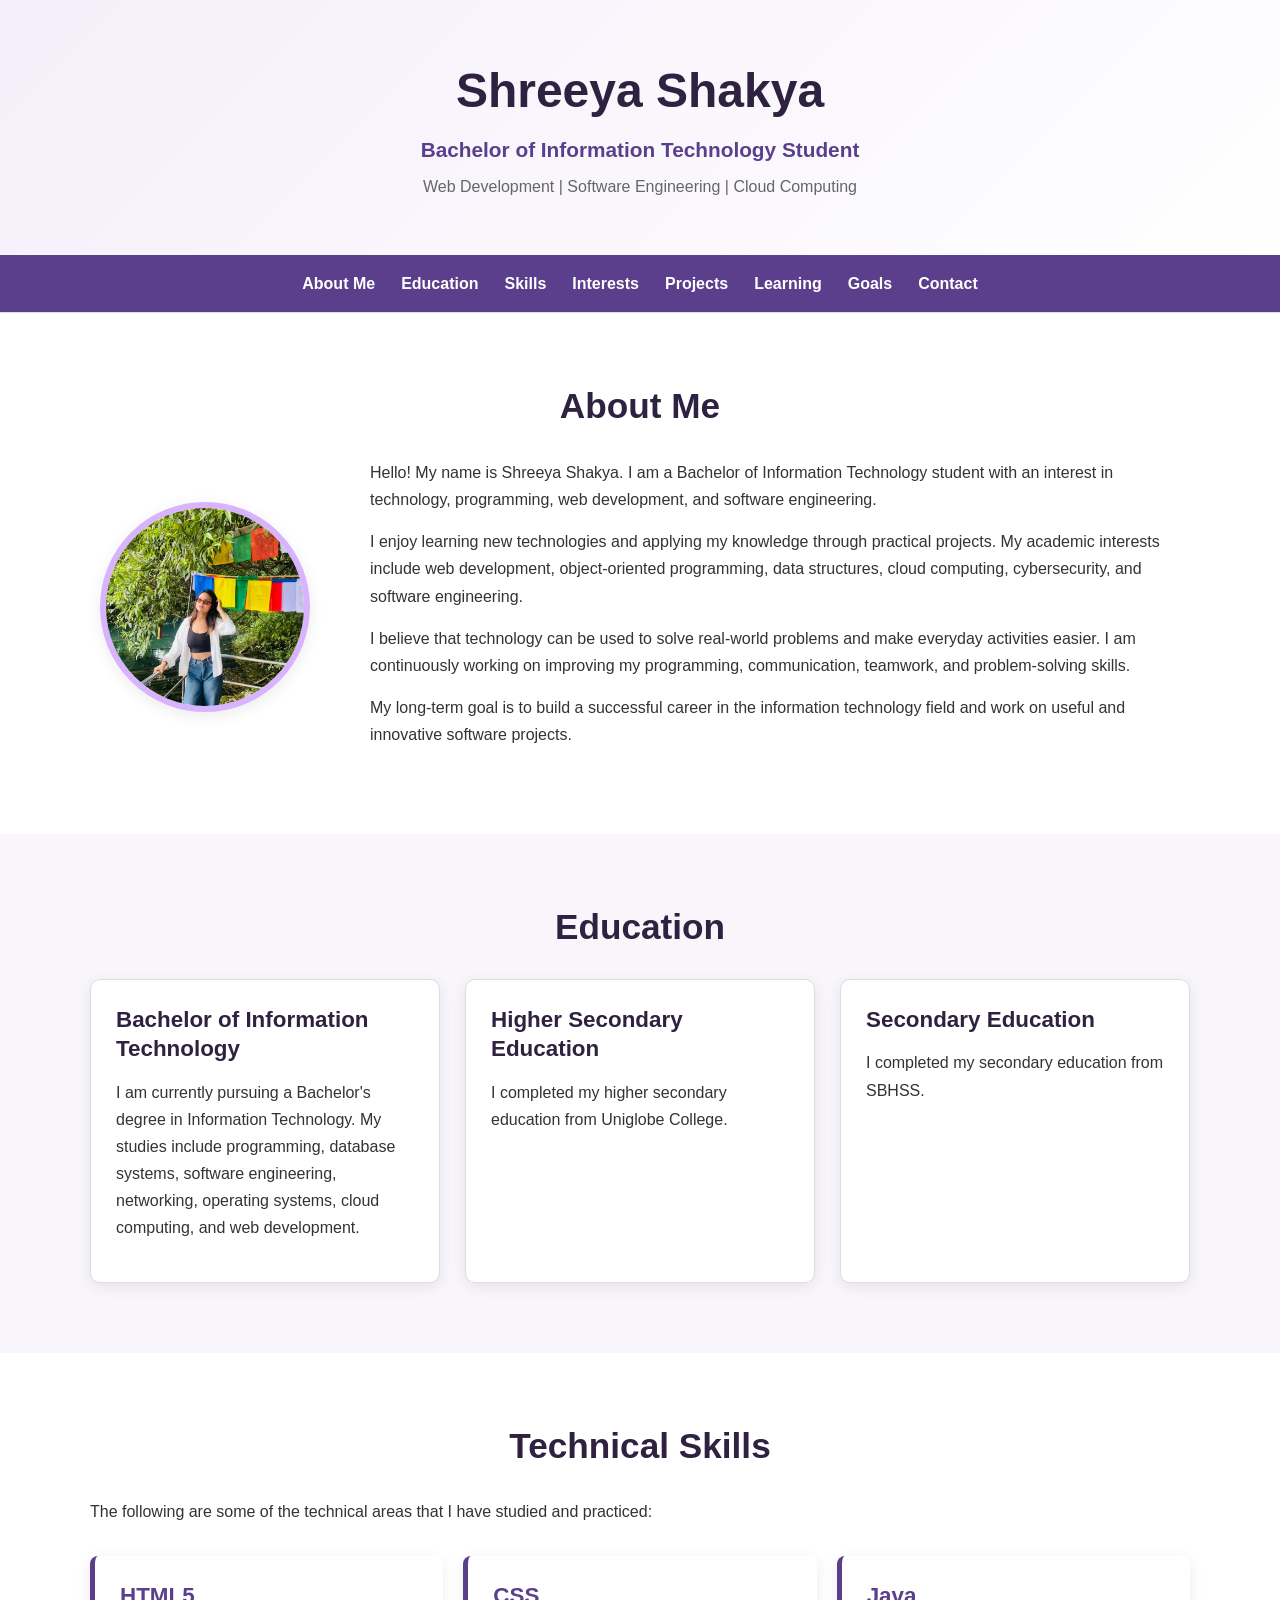
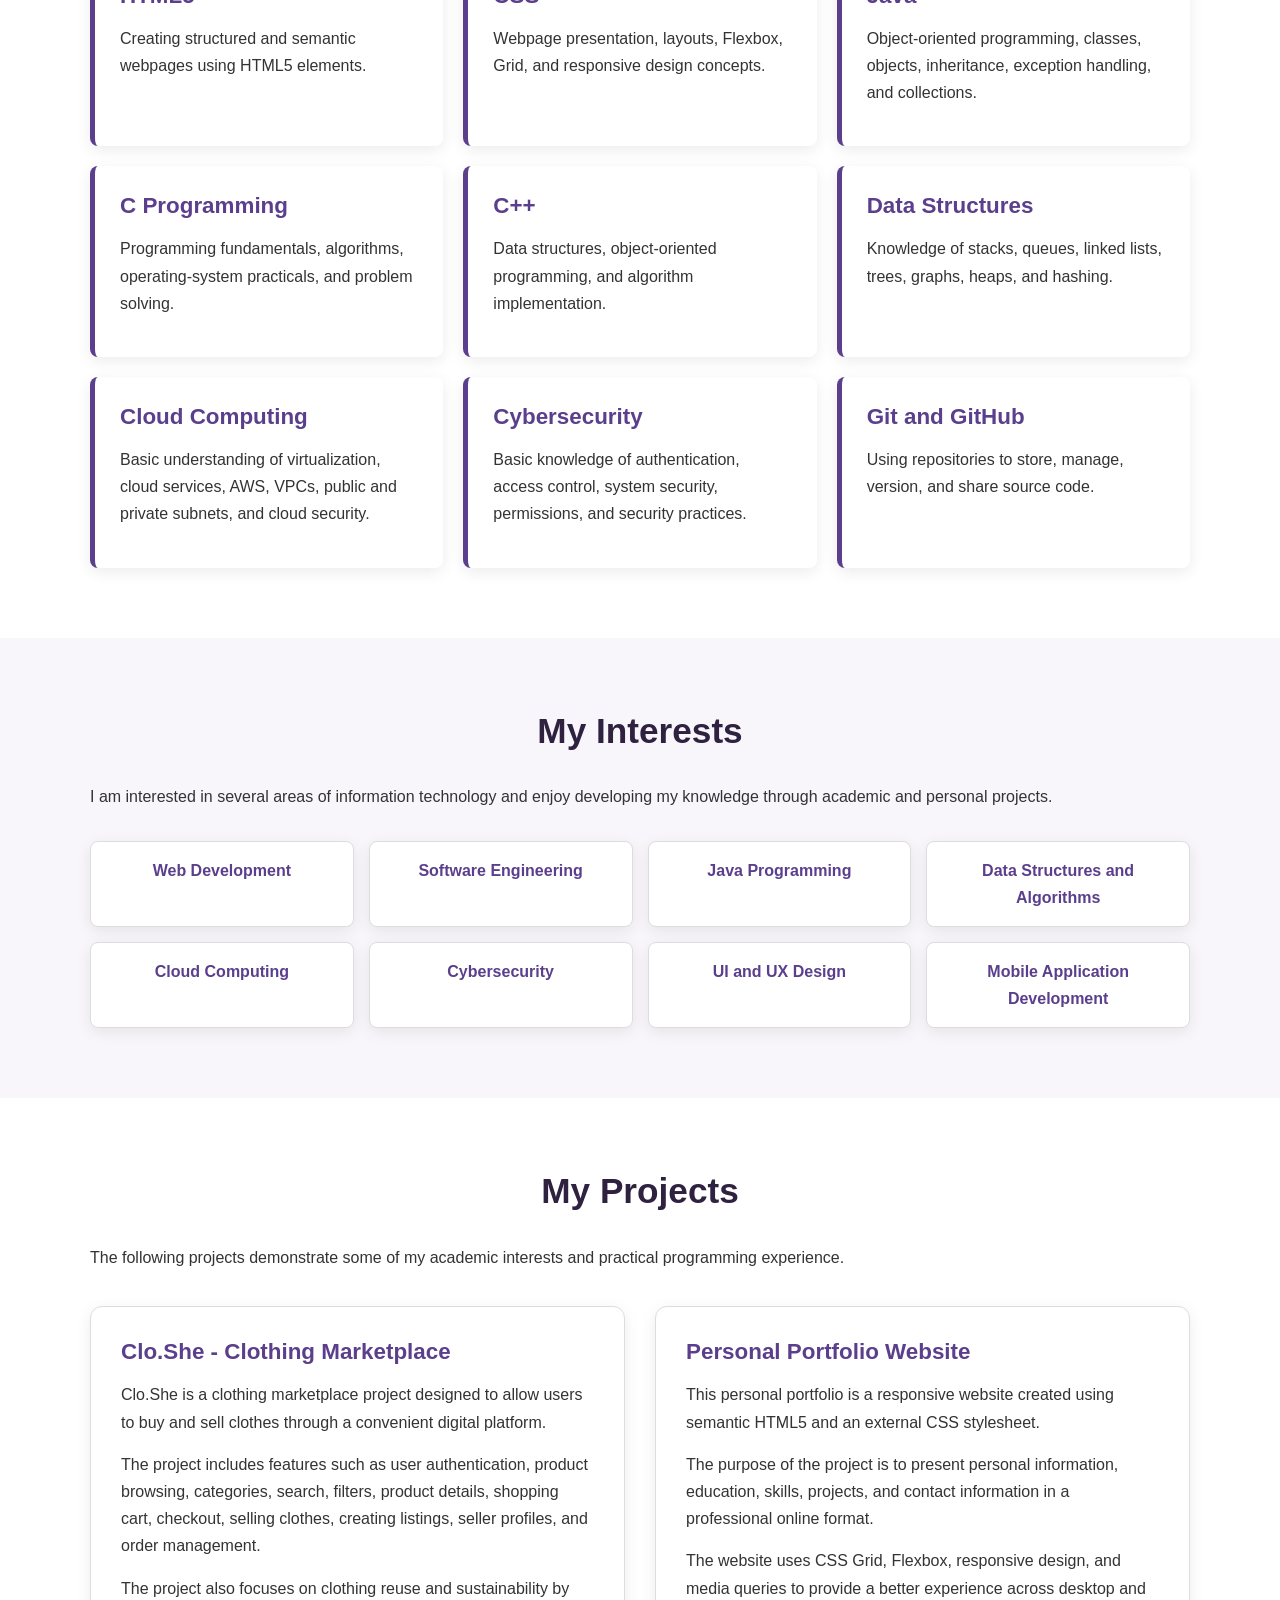
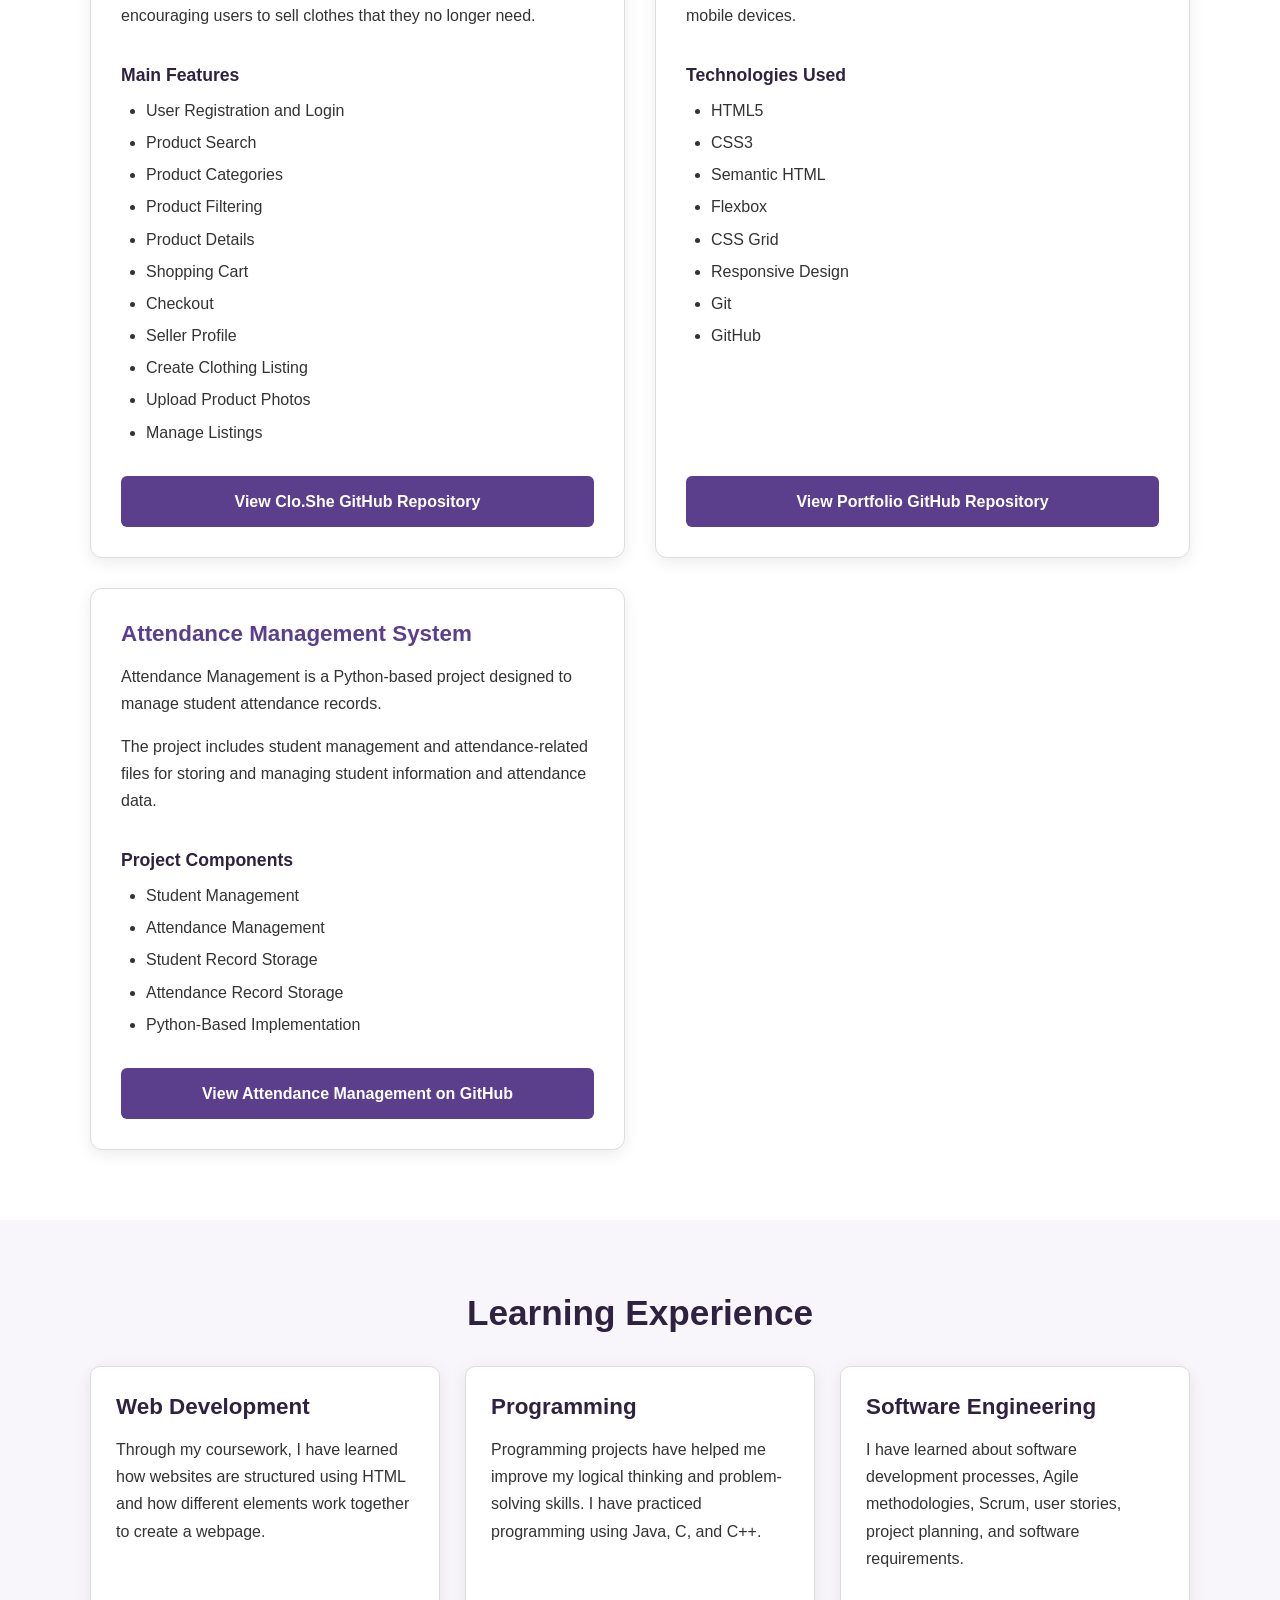
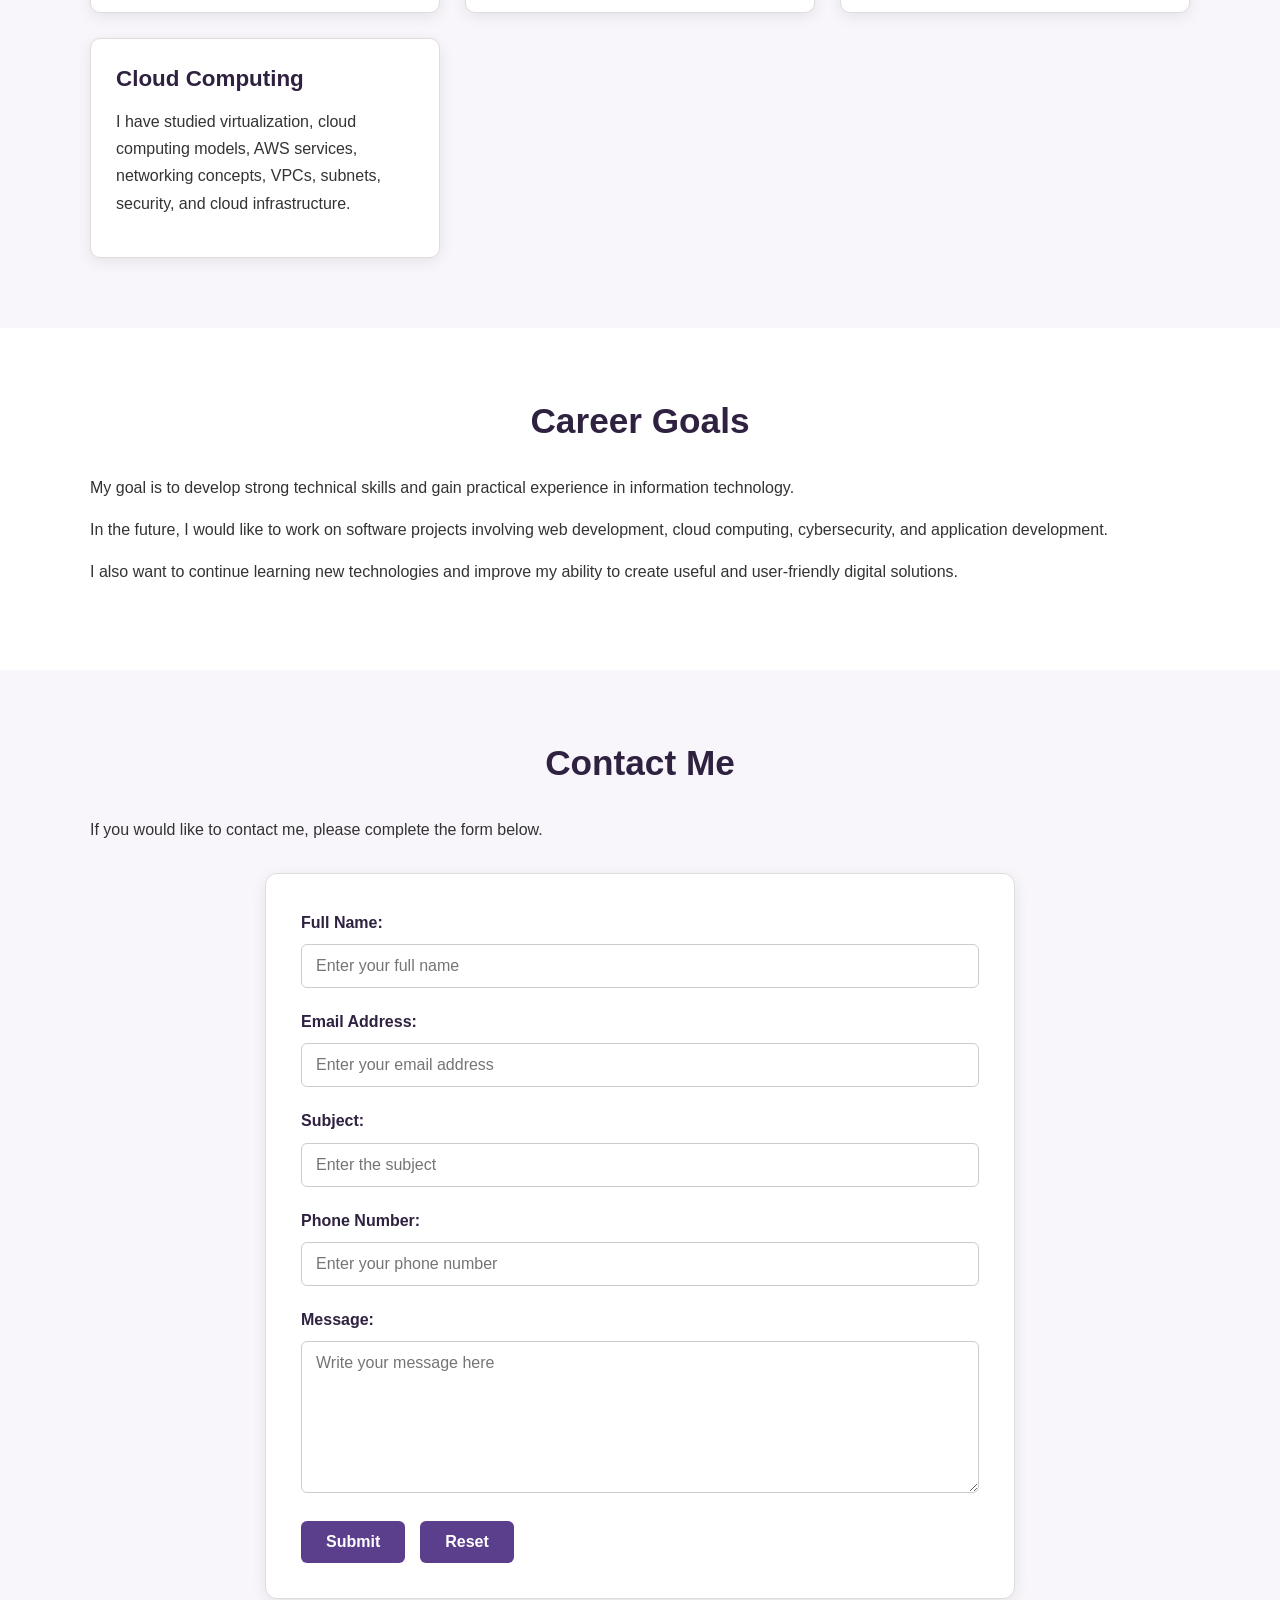
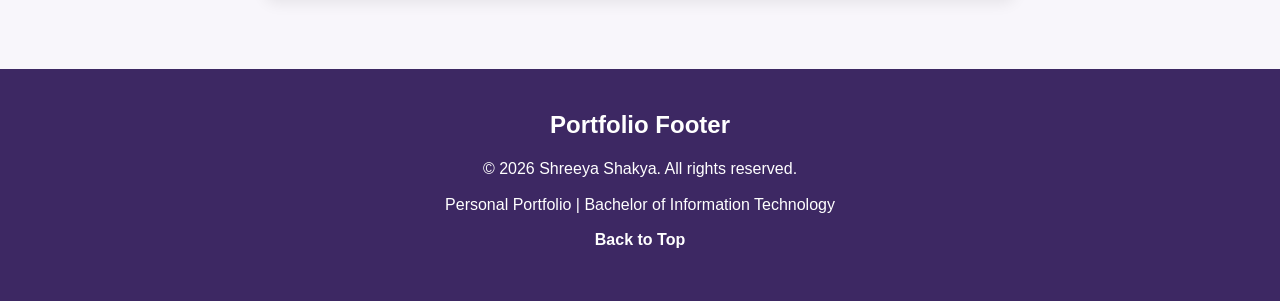
<file: personal-portfolio/index.html>
<!DOCTYPE html>
<html lang="en">

<head>
    <meta charset="UTF-8">
    <meta name="viewport" content="width=device-width, initial-scale=1.0">

    <meta name="description" content="Personal portfolio of Shreeya Shakya">
    <meta name="author" content="Shreeya Shakya">

    <!-- External CSS -->
    <link rel="stylesheet" href="style.css">

    <title>Shreeya Shakya | Personal Portfolio</title>
</head>

<body>

    <!-- =========================
         Header Section
    ========================== -->
    <header class="site-header">

        <div class="header-content">

            <h1>Shreeya Shakya</h1>

            <p class="subtitle">
                Bachelor of Information Technology Student
            </p>

            <p class="tagline">
                Web Development | Software Engineering | Cloud Computing
            </p>

        </div>

        <!-- Navigation -->
        <nav class="main-navigation" aria-label="Main Navigation">

            <ul>
                <li><a href="#about">About Me</a></li>
                <li><a href="#education">Education</a></li>
                <li><a href="#skills">Skills</a></li>
                <li><a href="#interests">Interests</a></li>
                <li><a href="#projects">Projects</a></li>
                <li><a href="#experience">Learning</a></li>
                <li><a href="#goals">Goals</a></li>
                <li><a href="#contact">Contact</a></li>
            </ul>

        </nav>

    </header>


    <!-- =========================
         Main Content
    ========================== -->
    <main>

        <!-- About Section -->
        <section id="about" class="section">

            <div class="container">

                <h2>About Me</h2>

                <div class="about-content">

                    <div class="profile-image">

                        <img
                            src="images/profile.jpg"
                            alt="Profile photograph of Shreeya Shakya"
                        >

                    </div>

                    <div class="about-text">

                        <p>
                            Hello! My name is Shreeya Shakya. I am a Bachelor of
                            Information Technology student with an interest in
                            technology, programming, web development, and software
                            engineering.
                        </p>

                        <p>
                            I enjoy learning new technologies and applying my
                            knowledge through practical projects. My academic
                            interests include web development, object-oriented
                            programming, data structures, cloud computing,
                            cybersecurity, and software engineering.
                        </p>

                        <p>
                            I believe that technology can be used to solve
                            real-world problems and make everyday activities
                            easier. I am continuously working on improving my
                            programming, communication, teamwork, and
                            problem-solving skills.
                        </p>

                        <p>
                            My long-term goal is to build a successful career
                            in the information technology field and work on
                            useful and innovative software projects.
                        </p>

                    </div>

                </div>

            </div>

        </section>


        <!-- Education Section -->
        <section id="education" class="section section-light">

            <div class="container">

                <h2>Education</h2>

                <div class="card-grid">

                    <article class="card">

                        <h3>Bachelor of Information Technology</h3>

                        <p>
                            I am currently pursuing a Bachelor's degree in
                            Information Technology. My studies include
                            programming, database systems, software engineering,
                            networking, operating systems, cloud computing,
                            and web development.
                        </p>

                    </article>


                    <article class="card">

                        <h3>Higher Secondary Education</h3>

                        <p>
                            I completed my higher secondary education from
                            Uniglobe College.
                        </p>

                    </article>


                    <article class="card">

                        <h3>Secondary Education</h3>

                        <p>
                            I completed my secondary education from SBHSS.
                        </p>

                    </article>

                </div>

            </div>

        </section>


        <!-- Skills Section -->
        <section id="skills" class="section">

            <div class="container">

                <h2>Technical Skills</h2>

                <p>
                    The following are some of the technical areas that I have
                    studied and practiced:
                </p>

                <div class="skills-grid">

                    <article class="skill-card">
                        <h3>HTML5</h3>
                        <p>
                            Creating structured and semantic webpages using
                            HTML5 elements.
                        </p>
                    </article>

                    <article class="skill-card">
                        <h3>CSS</h3>
                        <p>
                            Webpage presentation, layouts, Flexbox, Grid,
                            and responsive design concepts.
                        </p>
                    </article>

                    <article class="skill-card">
                        <h3>Java</h3>
                        <p>
                            Object-oriented programming, classes, objects,
                            inheritance, exception handling, and collections.
                        </p>
                    </article>

                    <article class="skill-card">
                        <h3>C Programming</h3>
                        <p>
                            Programming fundamentals, algorithms,
                            operating-system practicals, and problem solving.
                        </p>
                    </article>

                    <article class="skill-card">
                        <h3>C++</h3>
                        <p>
                            Data structures, object-oriented programming,
                            and algorithm implementation.
                        </p>
                    </article>

                    <article class="skill-card">
                        <h3>Data Structures</h3>
                        <p>
                            Knowledge of stacks, queues, linked lists,
                            trees, graphs, heaps, and hashing.
                        </p>
                    </article>

                    <article class="skill-card">
                        <h3>Cloud Computing</h3>
                        <p>
                            Basic understanding of virtualization, cloud
                            services, AWS, VPCs, public and private subnets,
                            and cloud security.
                        </p>
                    </article>

                    <article class="skill-card">
                        <h3>Cybersecurity</h3>
                        <p>
                            Basic knowledge of authentication, access control,
                            system security, permissions, and security practices.
                        </p>
                    </article>

                    <article class="skill-card">
                        <h3>Git and GitHub</h3>
                        <p>
                            Using repositories to store, manage, version,
                            and share source code.
                        </p>
                    </article>

                </div>

            </div>

        </section>


        <!-- Interests Section -->
        <section id="interests" class="section section-light">

            <div class="container">

                <h2>My Interests</h2>

                <p>
                    I am interested in several areas of information technology
                    and enjoy developing my knowledge through academic and
                    personal projects.
                </p>

                <ul class="interest-list">

                    <li>Web Development</li>
                    <li>Software Engineering</li>
                    <li>Java Programming</li>
                    <li>Data Structures and Algorithms</li>
                    <li>Cloud Computing</li>
                    <li>Cybersecurity</li>
                    <li>UI and UX Design</li>
                    <li>Mobile Application Development</li>

                </ul>

            </div>

        </section>


        <!-- Projects Section -->
        <section id="projects" class="section">

            <div class="container">

                <h2>My Projects</h2>

                <p>
                    The following projects demonstrate some of my academic
                    interests and practical programming experience.
                </p>


                <div class="project-grid">

                    <!-- Project 1 -->
                    <article class="project-card">

                        <h3>Clo.She - Clothing Marketplace</h3>

                        <p>
                            Clo.She is a clothing marketplace project designed
                            to allow users to buy and sell clothes through a
                            convenient digital platform.
                        </p>

                        <p>
                            The project includes features such as user
                            authentication, product browsing, categories,
                            search, filters, product details, shopping cart,
                            checkout, selling clothes, creating listings,
                            seller profiles, and order management.
                        </p>

                        <p>
                            The project also focuses on clothing reuse and
                            sustainability by encouraging users to sell clothes
                            that they no longer need.
                        </p>

                        <h4>Main Features</h4>

                        <ul>
                            <li>User Registration and Login</li>
                            <li>Product Search</li>
                            <li>Product Categories</li>
                            <li>Product Filtering</li>
                            <li>Product Details</li>
                            <li>Shopping Cart</li>
                            <li>Checkout</li>
                            <li>Seller Profile</li>
                            <li>Create Clothing Listing</li>
                            <li>Upload Product Photos</li>
                            <li>Manage Listings</li>
                        </ul>

                        <a
                            class="project-link"
                            href="https://github.com/shreeyashakya12/Clo.she.git"
                            target="_blank"
                            rel="noopener noreferrer"
                        >
                            View Clo.She GitHub Repository
                        </a>

                    </article>


                    <!-- Project 2 -->
                    <article class="project-card">

                        <h3>Personal Portfolio Website</h3>

                        <p>
                            This personal portfolio is a responsive website
                            created using semantic HTML5 and an external CSS
                            stylesheet.
                        </p>

                        <p>
                            The purpose of the project is to present personal
                            information, education, skills, projects, and
                            contact information in a professional online format.
                        </p>

                        <p>
                            The website uses CSS Grid, Flexbox, responsive
                            design, and media queries to provide a better
                            experience across desktop and mobile devices.
                        </p>

                        <h4>Technologies Used</h4>

                        <ul>
                            <li>HTML5</li>
                            <li>CSS3</li>
                            <li>Semantic HTML</li>
                            <li>Flexbox</li>
                            <li>CSS Grid</li>
                            <li>Responsive Design</li>
                            <li>Git</li>
                            <li>GitHub</li>
                        </ul>

                        <a
                            class="project-link"
                            href="https://github.com/shreeyashakya12/personal-portfolio"
                            target="_blank"
                            rel="noopener noreferrer"
                        >
                            View Portfolio GitHub Repository
                        </a>

                    </article>


                    <!-- Project 3 -->
                    <article class="project-card">

                        <h3>Attendance Management System</h3>

                        <p>
                            Attendance Management is a Python-based project
                            designed to manage student attendance records.
                        </p>

                        <p>
                            The project includes student management and
                            attendance-related files for storing and managing
                            student information and attendance data.
                        </p>

                        <h4>Project Components</h4>

                        <ul>
                            <li>Student Management</li>
                            <li>Attendance Management</li>
                            <li>Student Record Storage</li>
                            <li>Attendance Record Storage</li>
                            <li>Python-Based Implementation</li>
                        </ul>

                        <a
                            class="project-link"
                            href="https://github.com/shreeyashakya12/attendence_management"
                            target="_blank"
                            rel="noopener noreferrer"
                        >
                            View Attendance Management on GitHub
                        </a>

                    </article>

                </div>

            </div>

        </section>


        <!-- Learning Experience Section -->
        <section id="experience" class="section section-light">

            <div class="container">

                <h2>Learning Experience</h2>

                <div class="card-grid">

                    <article class="card">

                        <h3>Web Development</h3>

                        <p>
                            Through my coursework, I have learned how websites
                            are structured using HTML and how different
                            elements work together to create a webpage.
                        </p>

                    </article>


                    <article class="card">

                        <h3>Programming</h3>

                        <p>
                            Programming projects have helped me improve my
                            logical thinking and problem-solving skills. I have
                            practiced programming using Java, C, and C++.
                        </p>

                    </article>


                    <article class="card">

                        <h3>Software Engineering</h3>

                        <p>
                            I have learned about software development
                            processes, Agile methodologies, Scrum, user
                            stories, project planning, and software requirements.
                        </p>

                    </article>


                    <article class="card">

                        <h3>Cloud Computing</h3>

                        <p>
                            I have studied virtualization, cloud computing
                            models, AWS services, networking concepts, VPCs,
                            subnets, security, and cloud infrastructure.
                        </p>

                    </article>

                </div>

            </div>

        </section>


        <!-- Career Goals Section -->
        <section id="goals" class="section">

            <div class="container">

                <h2>Career Goals</h2>

                <p>
                    My goal is to develop strong technical skills and gain
                    practical experience in information technology.
                </p>

                <p>
                    In the future, I would like to work on software projects
                    involving web development, cloud computing, cybersecurity,
                    and application development.
                </p>

                <p>
                    I also want to continue learning new technologies and
                    improve my ability to create useful and user-friendly
                    digital solutions.
                </p>

            </div>

        </section>


        <!-- Contact Section -->
        <section id="contact" class="section section-light">

            <div class="container">

                <h2>Contact Me</h2>

                <p>
                    If you would like to contact me, please complete the form
                    below.
                </p>

                <form class="contact-form" action="#" method="post">

                    <div class="form-group">

                        <label for="name">Full Name:</label>

                        <input
                            type="text"
                            id="name"
                            name="name"
                            placeholder="Enter your full name"
                            required
                        >

                    </div>


                    <div class="form-group">

                        <label for="email">Email Address:</label>

                        <input
                            type="email"
                            id="email"
                            name="email"
                            placeholder="Enter your email address"
                            required
                        >

                    </div>


                    <div class="form-group">

                        <label for="subject">Subject:</label>

                        <input
                            type="text"
                            id="subject"
                            name="subject"
                            placeholder="Enter the subject"
                            required
                        >

                    </div>


                    <div class="form-group">

                        <label for="phone">Phone Number:</label>

                        <input
                            type="tel"
                            id="phone"
                            name="phone"
                            placeholder="Enter your phone number"
                        >

                    </div>


                    <div class="form-group">

                        <label for="message">Message:</label>

                        <textarea
                            id="message"
                            name="message"
                            rows="7"
                            placeholder="Write your message here"
                            required
                        ></textarea>

                    </div>


                    <div class="form-buttons">

                        <button type="submit">
                            Submit
                        </button>

                        <button type="reset">
                            Reset
                        </button>

                    </div>

                </form>

            </div>

        </section>

    </main>


    <!-- =========================
         Footer
    ========================== -->
    <footer class="site-footer">

        <div class="container">

            <h2>Portfolio Footer</h2>

            <p>
                &copy; 2026 Shreeya Shakya. All rights reserved.
            </p>

            <p>
                Personal Portfolio | Bachelor of Information Technology
            </p>

            <p>
                <a href="#about">Back to Top</a>
            </p>

        </div>

    </footer>

</body>

</html>
</file>
<file: personal-portfolio/style.css>
/* =====================================================
   PERSONAL PORTFOLIO WEBSITE
   Author: Shreeya Shakya
   External CSS Stylesheet
   ===================================================== */


/* =====================================================
   1. CSS VARIABLES
   ===================================================== */

:root {
    --primary-color: #5b3f8c;
    --primary-dark: #3d2863;
    --secondary-color: #f4effa;
    --accent-color: #d8b4fe;

    --text-color: #333333;
    --heading-color: #2f2140;

    --background-color: #ffffff;
    --light-background: #f8f6fb;

    --border-color: #dddddd;

    --shadow: 0 4px 15px rgba(0, 0, 0, 0.08);

    --max-width: 1100px;
}


/* =====================================================
   2. GENERAL RESET
   ===================================================== */

* {
    box-sizing: border-box;
    margin: 0;
    padding: 0;
}


/* =====================================================
   3. BODY
   ===================================================== */

body {
    font-family: Arial, Helvetica, sans-serif;
    background-color: var(--background-color);
    color: var(--text-color);
    line-height: 1.7;
}


/* =====================================================
   4. GENERAL ELEMENTS
   ===================================================== */

h1,
h2,
h3,
h4 {
    color: var(--heading-color);
    line-height: 1.3;
}

h1 {
    font-size: 3rem;
    margin-bottom: 10px;
}

h2 {
    font-size: 2.2rem;
    text-align: center;
    margin-bottom: 30px;
}

h3 {
    font-size: 1.4rem;
    margin-bottom: 15px;
}

h4 {
    font-size: 1.1rem;
    margin-top: 20px;
    margin-bottom: 10px;
}

p {
    margin-bottom: 15px;
}

a {
    color: var(--primary-color);
    text-decoration: none;
}

a:hover {
    text-decoration: underline;
}


/* =====================================================
   5. CONTAINER
   ===================================================== */

.container {
    width: 90%;
    max-width: var(--max-width);
    margin: 0 auto;
}


/* =====================================================
   6. HEADER
   ===================================================== */

.site-header {
    background: linear-gradient(
        135deg,
        var(--secondary-color),
        #ffffff
    );

    text-align: center;
    border-bottom: 1px solid var(--border-color);
}

.header-content {
    padding: 60px 20px 40px;
}

.subtitle {
    font-size: 1.3rem;
    color: var(--primary-color);
    font-weight: bold;
    margin-bottom: 5px;
}

.tagline {
    font-size: 1rem;
    color: #666666;
}


/* =====================================================
   7. NAVIGATION
   ===================================================== */

.main-navigation {
    background-color: var(--primary-color);
}

.main-navigation ul {
    max-width: var(--max-width);
    width: 90%;
    margin: 0 auto;

    display: flex;
    justify-content: center;
    align-items: center;

    list-style: none;
    flex-wrap: wrap;
}

.main-navigation li {
    margin: 0;
}

.main-navigation a {
    display: block;

    padding: 15px 13px;

    color: #ffffff;
    font-weight: bold;

    transition: background-color 0.3s ease;
}

.main-navigation a:hover {
    background-color: var(--primary-dark);
    text-decoration: none;
}


/* =====================================================
   8. SECTIONS
   ===================================================== */

.section {
    padding: 70px 0;
}

.section-light {
    background-color: var(--light-background);
}


/* =====================================================
   9. ABOUT SECTION
   ===================================================== */

.about-content {
    display: flex;
    align-items: center;
    gap: 50px;
}

.profile-image {
    flex: 0 0 230px;
    text-align: center;
}

.profile-image img {
    width: 210px;
    height: 210px;

    object-fit: cover;

    border-radius: 50%;

    border: 6px solid var(--accent-color);

    box-shadow: var(--shadow);
}

.about-text {
    flex: 1;
}


/* =====================================================
   10. CARD GRID
   ===================================================== */

.card-grid {
    display: grid;

    grid-template-columns:
        repeat(3, 1fr);

    gap: 25px;
}

.card {
    background-color: #ffffff;

    padding: 25px;

    border-radius: 10px;

    border: 1px solid var(--border-color);

    box-shadow: var(--shadow);

    transition:
        transform 0.3s ease,
        box-shadow 0.3s ease;
}

.card:hover {
    transform: translateY(-5px);
    box-shadow: 0 8px 20px rgba(0, 0, 0, 0.12);
}


/* =====================================================
   11. SKILLS
   ===================================================== */

.skills-grid {
    display: grid;

    grid-template-columns:
        repeat(3, 1fr);

    gap: 20px;

    margin-top: 30px;
}

.skill-card {
    padding: 25px;

    background-color: #ffffff;

    border-left: 5px solid var(--primary-color);

    border-radius: 8px;

    box-shadow: var(--shadow);

    transition: transform 0.3s ease;
}

.skill-card:hover {
    transform: translateY(-4px);
}

.skill-card h3 {
    color: var(--primary-color);
}


/* =====================================================
   12. INTERESTS
   ===================================================== */

.interest-list {
    display: grid;

    grid-template-columns:
        repeat(4, 1fr);

    gap: 15px;

    list-style: none;

    margin-top: 30px;
}

.interest-list li {
    background-color: #ffffff;

    padding: 15px;

    text-align: center;

    border: 1px solid var(--border-color);

    border-radius: 8px;

    font-weight: bold;

    color: var(--primary-color);

    box-shadow: var(--shadow);
}


/* =====================================================
   13. PROJECTS
   ===================================================== */

.project-grid {
    display: grid;

    grid-template-columns:
        repeat(2, 1fr);

    gap: 30px;

    margin-top: 35px;
}

.project-card {
    background-color: #ffffff;

    padding: 30px;

    border-radius: 12px;

    border: 1px solid var(--border-color);

    box-shadow: var(--shadow);

    display: flex;

    flex-direction: column;
}

.project-card h3 {
    color: var(--primary-color);
}

.project-card ul {
    padding-left: 25px;

    margin-bottom: 25px;
}

.project-card li {
    margin-bottom: 5px;
}

.project-link {
    display: inline-block;

    margin-top: auto;

    padding: 12px 18px;

    background-color: var(--primary-color);

    color: #ffffff;

    border-radius: 6px;

    font-weight: bold;

    text-align: center;
}

.project-link:hover {
    background-color: var(--primary-dark);

    color: #ffffff;

    text-decoration: none;
}


/* =====================================================
   14. CONTACT FORM
   ===================================================== */

.contact-form {
    max-width: 750px;

    margin: 30px auto 0;

    background-color: #ffffff;

    padding: 35px;

    border-radius: 12px;

    box-shadow: var(--shadow);

    border: 1px solid var(--border-color);
}

.form-group {
    margin-bottom: 20px;
}

.form-group label {
    display: block;

    margin-bottom: 8px;

    font-weight: bold;

    color: var(--heading-color);
}

.form-group input,
.form-group textarea {
    width: 100%;

    padding: 12px 14px;

    border: 1px solid #cccccc;

    border-radius: 6px;

    font-family: inherit;

    font-size: 1rem;

    background-color: #ffffff;
}

.form-group input:focus,
.form-group textarea:focus {
    outline: 2px solid var(--accent-color);

    border-color: var(--primary-color);
}

.form-group textarea {
    resize: vertical;
}


/* =====================================================
   15. FORM BUTTONS
   ===================================================== */

.form-buttons {
    display: flex;

    gap: 15px;

    margin-top: 10px;
}

.form-buttons button {
    border: none;

    padding: 12px 25px;

    border-radius: 6px;

    background-color: var(--primary-color);

    color: #ffffff;

    font-size: 1rem;

    font-weight: bold;

    cursor: pointer;
}

.form-buttons button:hover {
    background-color: var(--primary-dark);
}


/* =====================================================
   16. FOOTER
   ===================================================== */

.site-footer {
    background-color: var(--primary-dark);

    color: #ffffff;

    text-align: center;

    padding: 40px 0;
}

.site-footer h2 {
    color: #ffffff;

    font-size: 1.5rem;

    margin-bottom: 15px;
}

.site-footer p {
    margin-bottom: 8px;
}

.site-footer a {
    color: #ffffff;

    font-weight: bold;
}

.site-footer a:hover {
    color: var(--accent-color);
}


/* =====================================================
   17. TABLET RESPONSIVE DESIGN
   ===================================================== */

@media screen and (max-width: 900px) {

    h1 {
        font-size: 2.5rem;
    }

    .main-navigation ul {
        justify-content: center;
    }

    .main-navigation a {
        padding: 12px 10px;
    }

    .about-content {
        gap: 30px;
    }

    .card-grid {
        grid-template-columns:
            repeat(2, 1fr);
    }

    .skills-grid {
        grid-template-columns:
            repeat(2, 1fr);
    }

    .interest-list {
        grid-template-columns:
            repeat(2, 1fr);
    }

    .project-grid {
        grid-template-columns:
            1fr;
    }
}


/* =====================================================
   18. MOBILE RESPONSIVE DESIGN
   ===================================================== */

@media screen and (max-width: 600px) {

    body {
        font-size: 0.95rem;
    }

    h1 {
        font-size: 2rem;
    }

    h2 {
        font-size: 1.8rem;
    }

    h3 {
        font-size: 1.25rem;
    }

    .header-content {
        padding: 40px 15px 30px;
    }

    .subtitle {
        font-size: 1.1rem;
    }

    .tagline {
        font-size: 0.9rem;
    }


    /* Mobile Navigation */

    .main-navigation ul {
        flex-direction: column;

        width: 100%;
    }

    .main-navigation li {
        width: 100%;

        text-align: center;
    }

    .main-navigation a {
        width: 100%;

        border-bottom: 1px solid
            rgba(255, 255, 255, 0.15);
    }


    /* Mobile Sections */

    .section {
        padding: 50px 0;
    }


    /* Mobile About */

    .about-content {
        flex-direction: column;

        text-align: center;

        gap: 25px;
    }

    .profile-image {
        flex: none;
    }


    /* Mobile Cards */

    .card-grid {
        grid-template-columns:
            1fr;
    }

    .skills-grid {
        grid-template-columns:
            1fr;
    }


    /* Mobile Interests */

    .interest-list {
        grid-template-columns:
            1fr;
    }


    /* Mobile Projects */

    .project-grid {
        grid-template-columns:
            1fr;
    }

    .project-card {
        padding: 22px;
    }


    /* Mobile Form */

    .contact-form {
        padding: 20px;
    }

    .form-buttons {
        flex-direction: column;
    }

    .form-buttons button {
        width: 100%;
    }
}


/* =====================================================
   19. SMALL MOBILE DEVICES
   ===================================================== */

@media screen and (max-width: 400px) {

    h1 {
        font-size: 1.7rem;
    }

    h2 {
        font-size: 1.5rem;
    }

    .container {
        width: 92%;
    }

    .profile-image img {
        width: 170px;

        height: 170px;
    }

    .project-card,
    .card,
    .skill-card {
        padding: 18px;
    }
}
</file>
